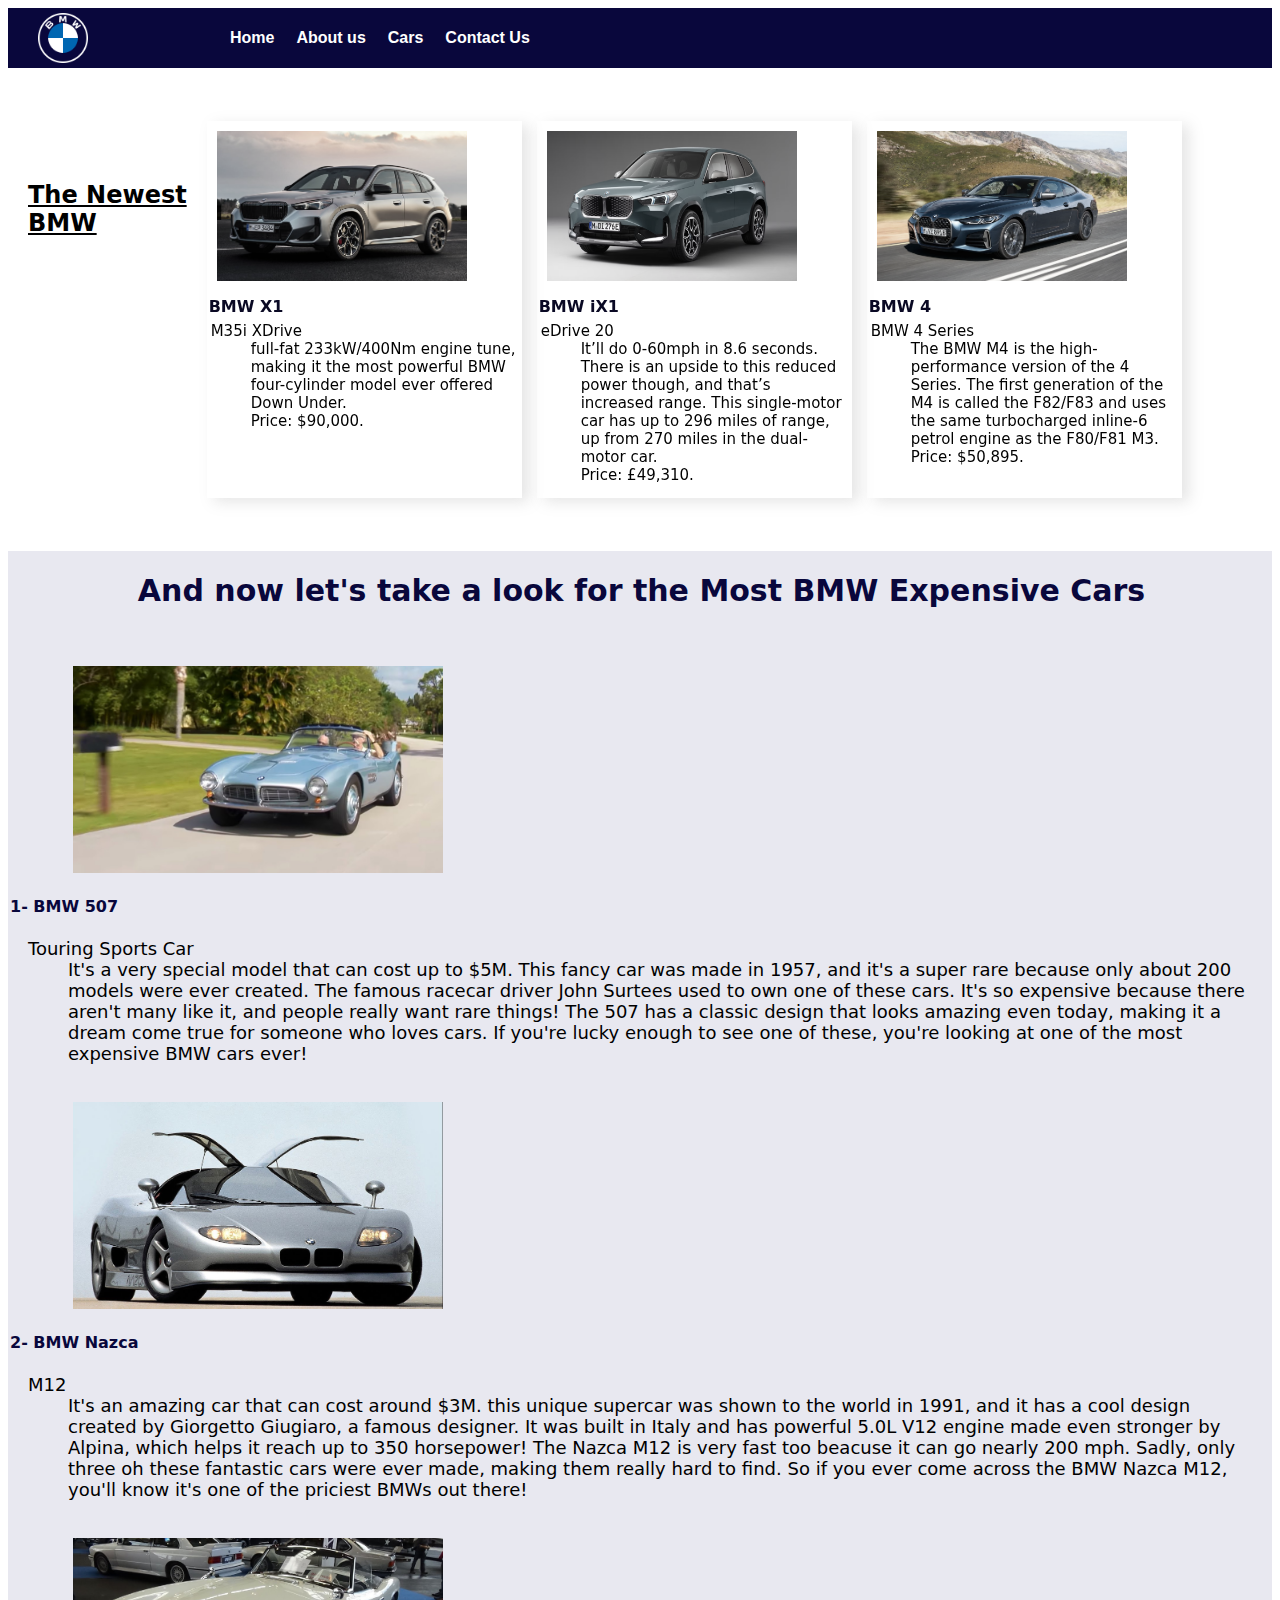
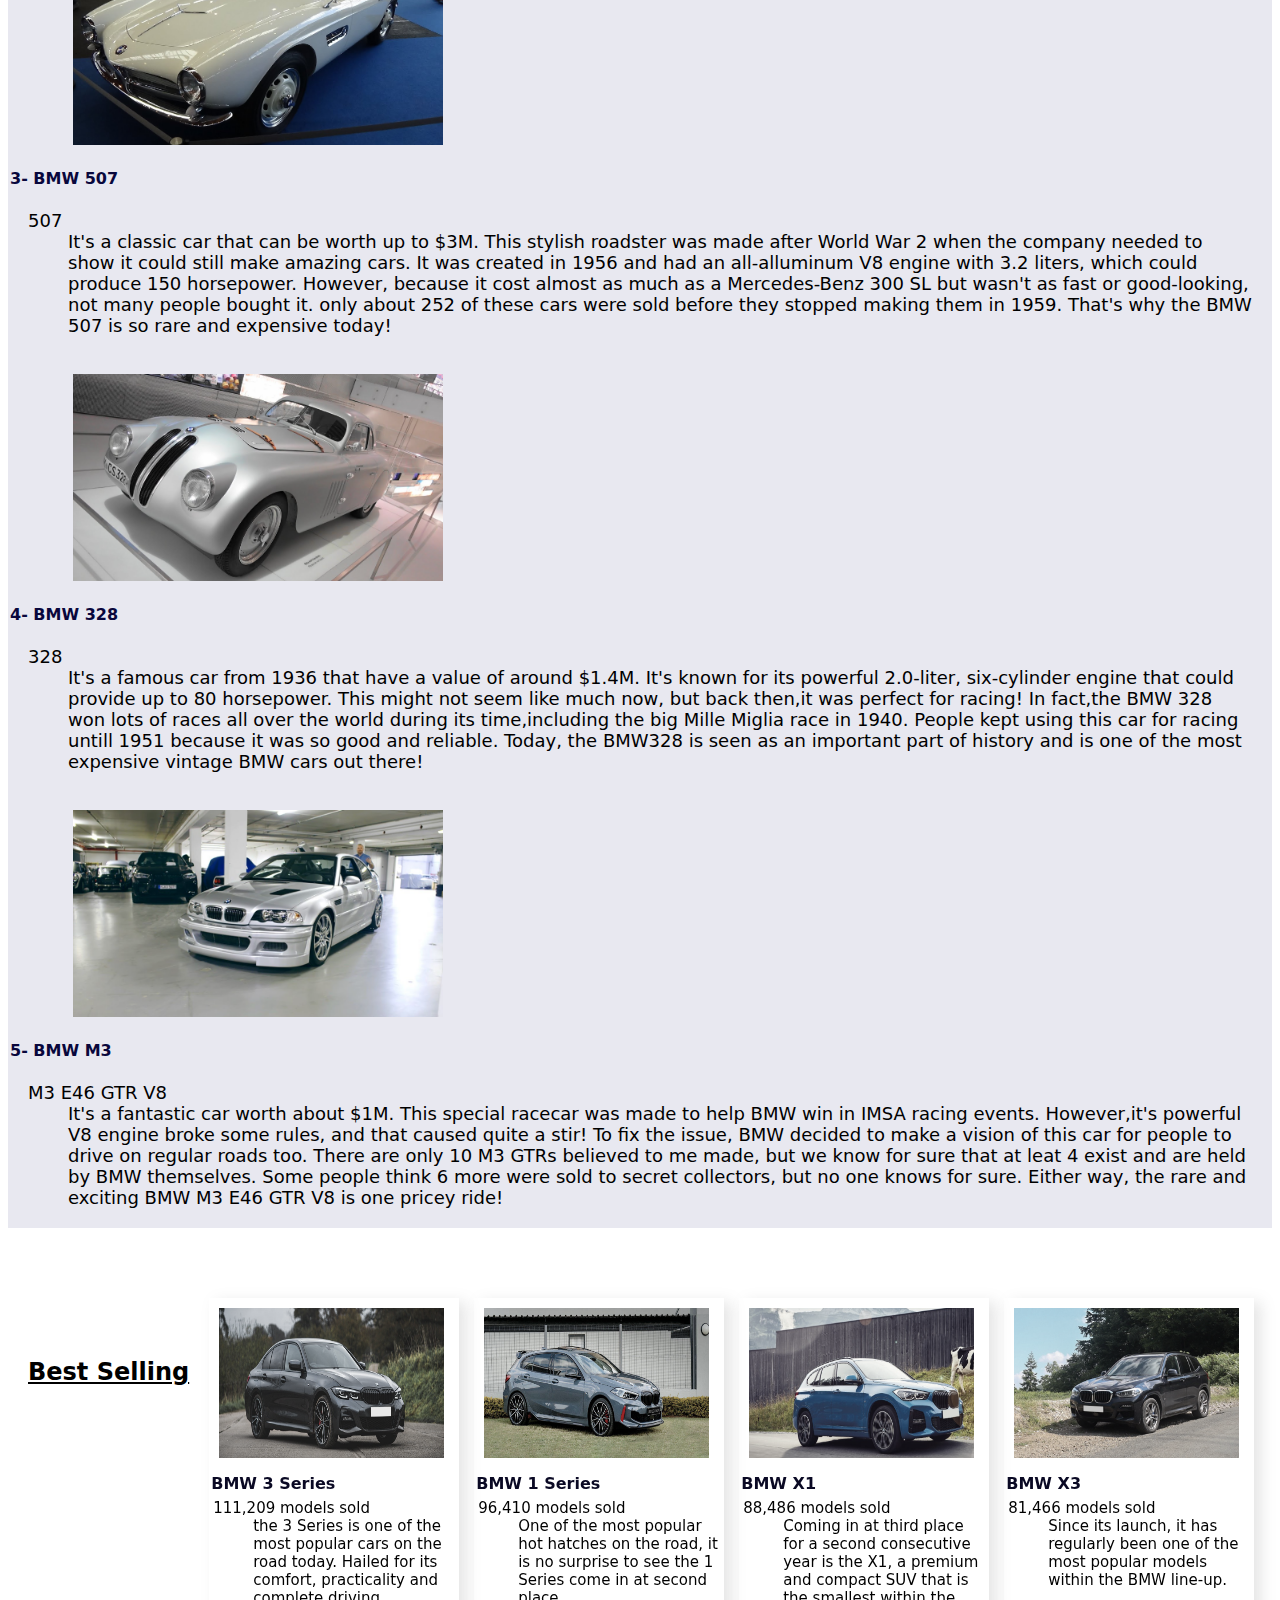
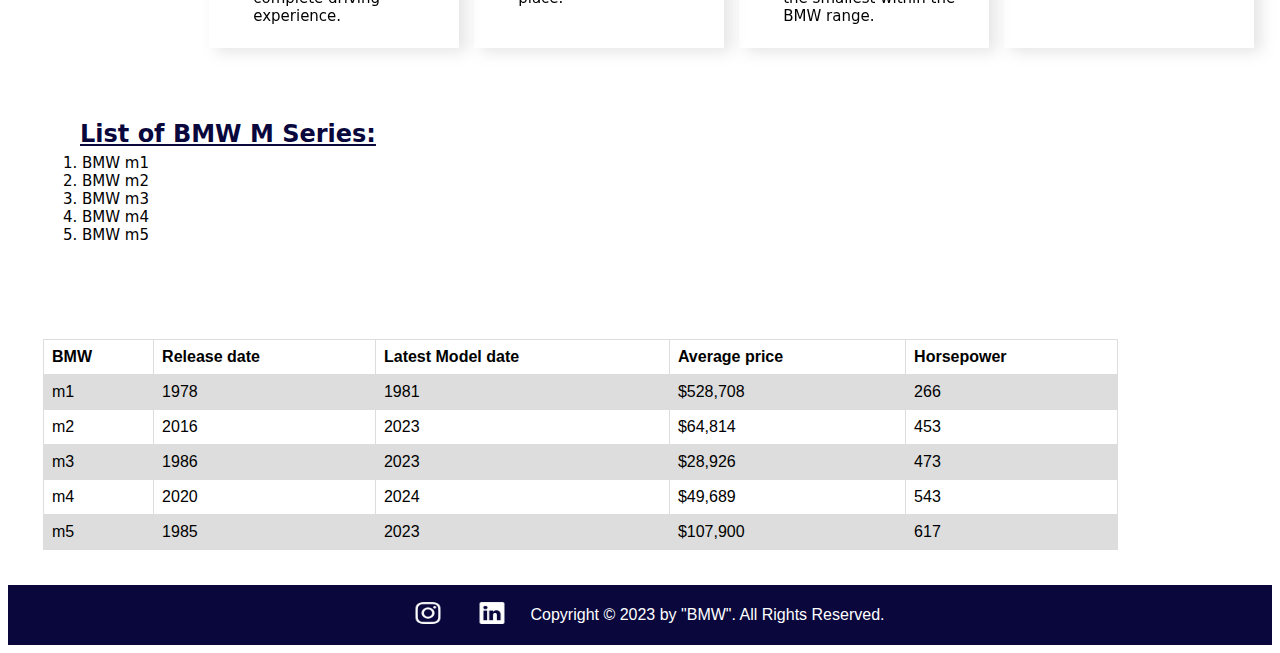
<file: cars.html>
<!DOCTYPE html>
<html>
    <head>
        <title >
            Our Cars
        </title>
        <meta
        name="viewport"
        content="width=device-width, initial-scale-1.0"
        charset="utf-8"/>
        <link rel="stylesheet" type="text/css" href="navbar.css" />
        <link rel="stylesheet" type="text/css" href="about.css"/>
        <link rel="stylesheet" type="text/css" href="footer.css"/>
        <link rel="stylesheet" type="text/css" href="cars.css"/>
    </head>
    <body>

        <!-- Navbar -->
          <div class="navbar">
            <img src="img/bmw-logo.png" alt=" ">
            <ul id="nav">
                <li>
                    <a href="index.html"> Home</a>
                </li>
                <li>
                    <a href="#index.html"> About us</a>
                </li>
                <li>
                    <a href="cars.html" target="_blank"> Cars</a>
                </li>
                <li>
                    <a href="contactus.html" target="_blank"> Contact Us</a>
                </li>
            </ul>
          </div> 

          <br/>

          <!-- Newest 3 Cars-->

          <div class="Newest" id="ncars">
            <h1 id="ncars">The Newest <br/>BMW</h1>
            <div class="ncards">
              <div class="ncard1">
                <img id="ncard-bg" src="img/Screenshot 2023-09-14 180117.png" alt="" />
                <div class="ncard-info">
                  <h4><b>BMW X1 </b></h4>
                  <dl>
                    <dt>M35i XDrive</dt>
                    <dd>full-fat 233kW/400Nm engine tune, making it the most powerful BMW four-cylinder model ever offered Down Under.
                    <br/> Price: $90,000. </dd>
                  </dl>
                </div>
              </div>
              <div class="ncard2">
                <img id="ncard-bg" src="img/Screenshot 2023-09-14 180353.png" alt="" />
                <div class="ncard-info">
                  <h4><b>BMW iX1</b></h4>
                  <dl>
                    <dt>eDrive 20</dt>
                    <dd>It’ll do 0-60mph in 8.6 seconds. There is an upside to this reduced power though, and that’s increased range. This single-motor car has up to 296 miles of range, up from 270 miles in the dual-motor car.
                    <br/>Price: £49,310.
                    </dd>
                  </dl>
                </div>
              </div>
              <div class="ncard3">
                <img id="ncard-bg" src="img/Screenshot 2023-09-14 180718.png" alt="" />
                <div class="ncard-info">
                  <h4><b>BMW 4</b></h4>
                  <dl>
                    <dt>BMW 4 Series</dt>
                    <dd>The BMW M4 is the high-performance version of the 4 Series. The first generation of the M4 is called the F82/F83 and uses the same turbocharged inline-6 petrol engine as the F80/F81 M3.
                        <br/> Price: $50,895.
                    </dd>
                  </dl>
                </div>
              </div>
            </div> </div>
<br/>
            <!-- Most Expensive cars-->

            <div class="Expensive" id="ecars">
              <h1 id="ecars"> And now let's take a look for the Most BMW Expensive Cars</h1><br/>
              <div class="ecards">
                <div class="ecard1">
                  <img id="ecard-bg" src="img/Screenshot 2023-09-15 095713.png" alt="" />
                  <div class="ecard-info">
                    <h4><b> 1- BMW 507 </b></h4>
                    <dl id="ecar">
                      <dt>Touring Sports Car</dt>
                      <dd>It's a very special model that can cost up to $5M.
                        This fancy car was made in 1957, and it's a super rare because
                        only about 200 models were ever created.
                        The famous racecar driver John Surtees used to own one of these cars. It's so expensive because there aren't many like it, and people really want rare things!
                        The 507 has a classic design that looks amazing even today, making it a dream come true for someone who loves cars. If you're lucky enough to see one of these, you're looking at one of the most expensive BMW cars ever!
                      </dd>
                    </dl>
                  </div>
                </div>

                <div class="ecard2">
                  <img id="ecard-bg" src="img/Screenshot 2023-09-15 095741.png" alt="" />
                  <div class="ecard-info">
                    <h4><b> 2- BMW Nazca</b></h4>
                    <dl id="ecar">
                      <dt>M12</dt>
                      <dd> It's an amazing car that can cost around $3M. this unique supercar
                        was shown to the world in 1991, and it has a cool design created
                        by Giorgetto Giugiaro, a famous designer.
                      It was built in Italy and has powerful 5.0L V12 engine made even stronger by Alpina, which helps it reach up to 350 horsepower! The Nazca M12 is very fast too beacuse it can go nearly 200 mph.
                      Sadly, only three oh these fantastic cars were ever made, making them really hard to find. So if you ever come across the BMW Nazca M12, you'll know it's one of the priciest BMWs out there!
                      </dd>
                    </dl>
                  </div>
                </div>

                <div class="ecard3">
                  <img id="ecard-bg" src="img/Screenshot 2023-09-15 095805.png" alt="" />
                  <div class="ecard-info">
                    <h4><b>3- BMW 507</b></h4>
                    <dl id="ecar">
                      <dt> 507</dt>
                      <dd> It's a classic car that can be worth up to $3M. This stylish roadster
                        was made after World War 2 when the company needed to show it could
                        still make amazing cars.
                        It was created in 1956 and had an all-alluminum V8 engine with 3.2 liters, which could produce 150 horsepower. However, because it cost almost as much as a Mercedes-Benz 300 SL but wasn't as fast or good-looking, not many people bought it.
                        only about 252 of these cars were sold before they stopped making them in 1959. That's why the BMW 507 is so rare and expensive today!
                      </dd>
                    </dl>
                  </div>
                </div>

                <div class="ecard4">
                  <img id="ecard-bg" src="img/Screenshot 2023-09-15 095827.png" alt="" />
                  <div class="ecard-info">
                    <h4><b>4- BMW 328</b></h4>
                    <dl id="ecar">
                      <dt>328</dt>
                      <dd>It's a famous car from 1936 that have a value of around $1.4M. 
                        It's known for its powerful 2.0-liter, six-cylinder engine that
                        could provide up to 80 horsepower.
                        This might not seem like much now, but back then,it was perfect for racing! In fact,the BMW 328 won lots of races all over the world during its time,including the big Mille Miglia race in 1940. People kept using this car for racing untill 1951 because it was so good and reliable. Today, the BMW328 is seen as an important part of history and is one of the most expensive vintage BMW cars out there!
                      </dd>
                    </dl>
                  </div>
                </div>

                <div class="ecard5">
                  <img id="ecard-bg" src="img/Screenshot 2023-09-15 095855.png" alt="" />
                  <div class="ecard-info">
                    <h4><b>5- BMW M3</b></h4>
                    <dl id="ecar">
                      <dt>M3 E46 GTR V8</dt>
                      <dd>It's a fantastic car worth about $1M. This special racecar was made
                        to help BMW win in IMSA racing events. However,it's powerful V8
                        engine broke some rules, and that caused quite a stir! To fix the issue, BMW decided to make a vision of this car for people to drive on regular roads too. There are only 10 M3 GTRs believed to me made, but we know for sure that at leat 4 exist and are held by BMW themselves. Some people think 6 more were sold to secret collectors, but no one knows for sure. Either way, the rare and exciting BMW M3 E46 GTR V8 is one pricey ride!
                      </dd>
                    </dl>
                  </div>
                </div>
              </div>           
            </div>
              <!-- Best selling -->
              <!--1-->
              <div class="bestS" id="scars">
                <h1 id="scars"> Best Selling  </h1><br/>
                <div class="scards">
                  <div class="scard">
                    <img id="scard-bg" src="img/Screenshot 2023-09-15 122048.png" alt="" />
                    <div class="scard-info">
                      <h4><b> BMW 3 Series </b></h4>
                      <dl id="scar">
                        <dt>111,209 models sold</dt>
                        <dd>the 3 Series is one of the most popular cars on the road today.
                          Hailed for its comfort, practicality and complete driving experience.
                        </dd>
                      </dl>
                    </div>
                  </div>

                <!-- 2-->

                    <div class="scards">
                      <div class="scard">
                        <img id="scard-bg" src="img/Screenshot 2023-09-15 131821.png" alt="" />
                        <div class="scard-info">
                          <h4><b> BMW 1 Series </b></h4>
                          <dl id="scar">
                            <dt>96,410 models sold</dt>
                            <dd>One of the most popular hot hatches on the road, it is no surprise to see the 1 Series come in at second place.  
                            </dd>
                          </dl>
                        </div>
                      </div>

                <!--3-->

                  <div class="scards">
                    <div class="scard">
                      <img id="scard-bg" src="img/Screenshot 2023-09-15 122138.png" alt="" />
                      <div class="scard-info">
                        <h4><b> BMW X1</b></h4>
                        <dl id="scar">
                          <dt>88,486 models sold</dt>
                          <dd>Coming in at third place for a second consecutive year is the X1, a premium and compact SUV that is the smallest within the BMW range. 
                          </dd>
                        </dl>
                      </div>
                    </div>
              
                <!-- 4-->

                  <div class="scards">
                    <div class="scard">
                      <img id="scard-bg" src="img/Screenshot 2023-09-15 122209.png" alt="" />
                      <div class="scard-info">
                        <h4><b> BMW X3 </b></h4>
                        <dl id="scar">
                          <dt>81,466 models sold</dt>
                          <dd>Since its launch, it has regularly been one of the most popular models within the BMW line-up.
                          </dd>
                        </dl>
                      </div>
                    </div>
                </div>
              </div>
                    </div>
                </div>
                  </div>

    <!-- list cars-->
    <div class="list">
      <h2 id="list-title"> List of BMW M Series: </h2>
    <ol id="list-car">
      <li>
          BMW m1
      </li>
      <li>
         BMW m2
      </li>
      <li>
         BMW m3
      </li>
      <li>
         BMW m4
      </li>
      <li>
         BMW m5
      </li>
    </ol>
   </div>
   <br/> <br/>

   <!-- Table-->

       <div class="table">
<table>
  <tr>
    <th>BMW</th>
    <th>Release date</th>
    <th>Latest Model date</th>
    <th>Average price</th>
    <th>Horsepower</th>
  </tr>
  <tr>
    <td>m1</td>
    <td> 1978 </td>
    <td> 1981 </td>
    <td> $528,708</td>
    <td> 266 </td>
  </tr>
  <tr>
    <td> m2</td>
    <td> 2016  </td>
    <td> 2023 </td>
    <td> 	$64,814 </td>
    <td> 453 </td>
  </tr>
  <tr>
    <td> m3</td>
    <td> 1986 </td>
    <td> 2023 </td>
    <td> $28,926 </td>
    <td> 473 </td>
  </tr>
  <tr>
    <td> m4</td>
    <td> 2020 </td>
    <td> 2024 </td>
    <td> $49,689</td>
    <td> 543 </td>
  </tr>
  <tr>
    <td>m5</td>
    <td> 1985 </td>
    <td> 2023 </td>
    <td> $107,900 </td>
    <td> 617 </td>
  </tr>
</table>
        </div>
    
  <!-- Footer -->

  <div class="footer">
    <div class="socialmedia">
      <a
        title="instagram"
        target="_blank"
        rel="noopener"
        href="https://www.instagram.com/">
        <img id="social-logo" src="./img/instagram.png" alt=""/></a>

      <a
        title="linkedin"
        target="_blank"
        rel="noopener"
        href=" https://www.linkedin.com/groups/52926/">
        <img id="social-logo" src="./img/linkedin.png" alt=""/></a>
    </div>

    <p id="copyright">
      Copyright &copy; 2023 by "BMW". All Rights Reserved.
    </p>
  </div>
    </body>
</html>
</file>
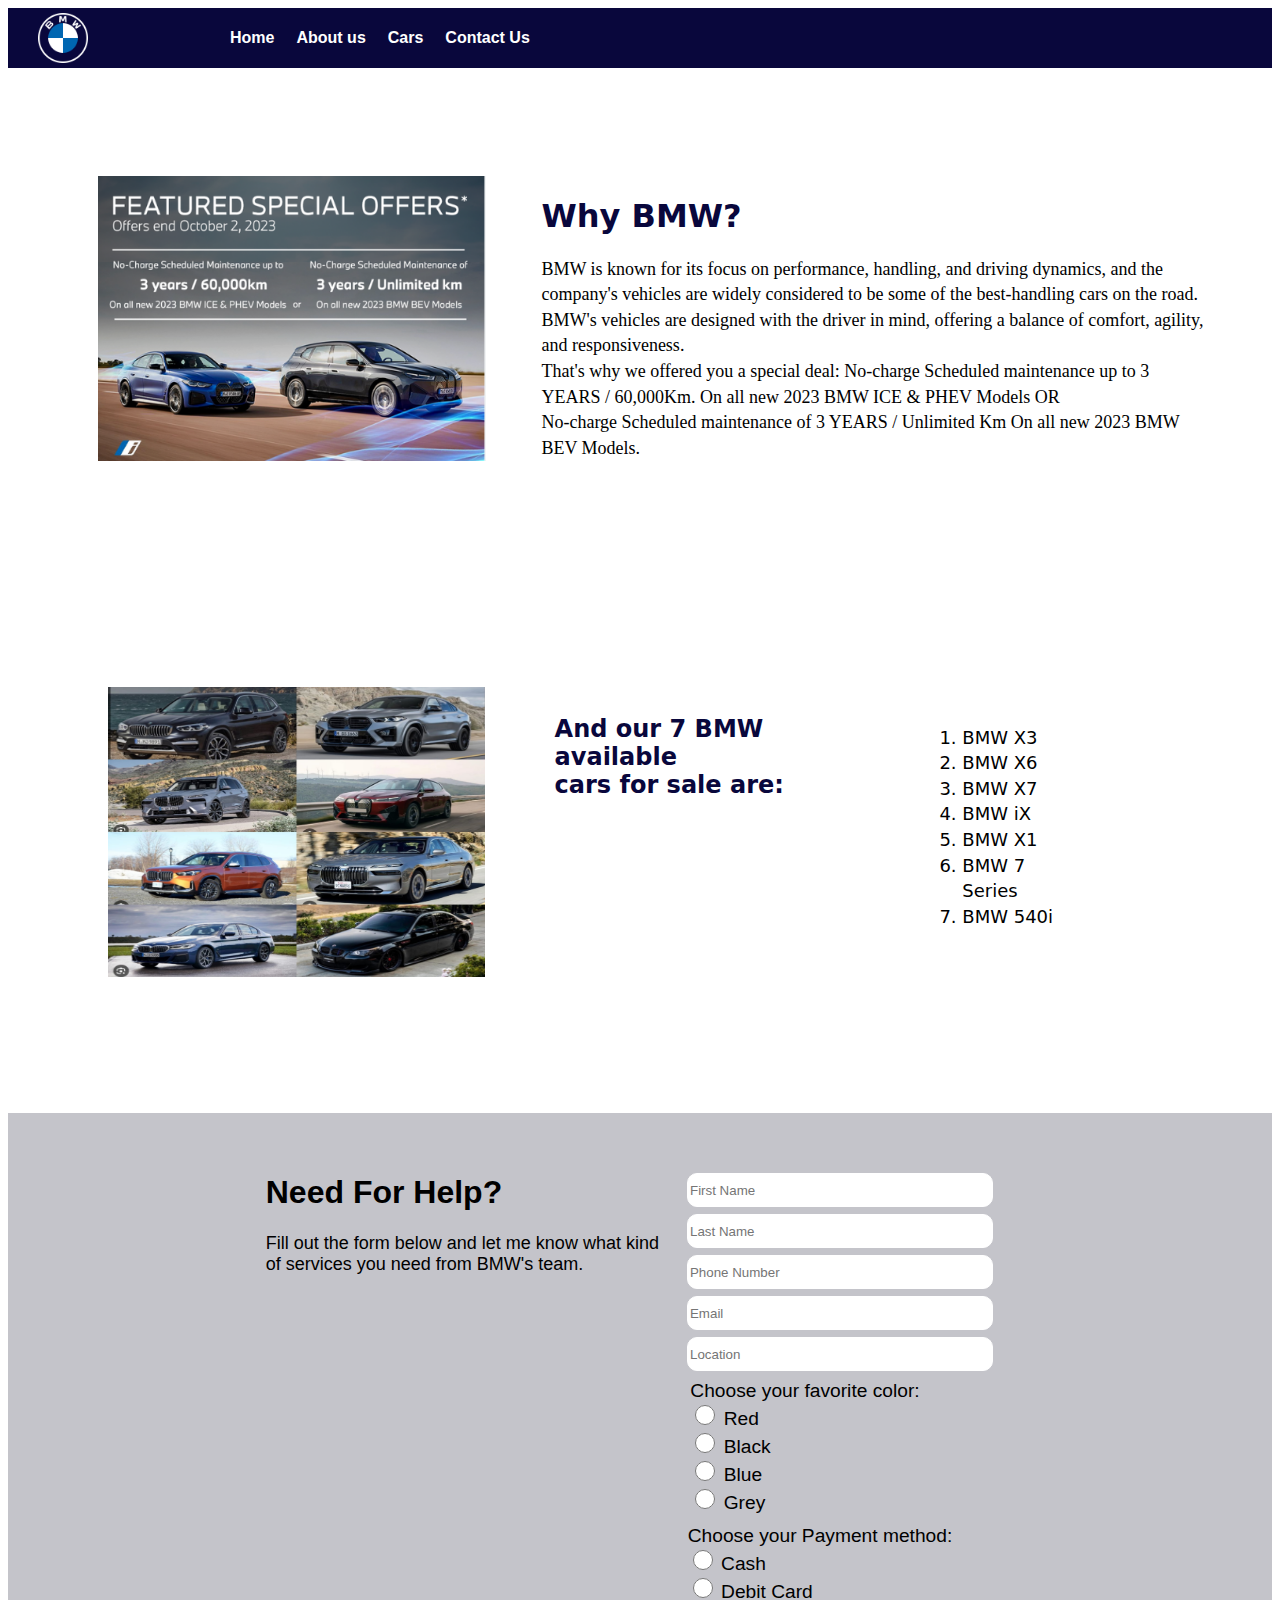
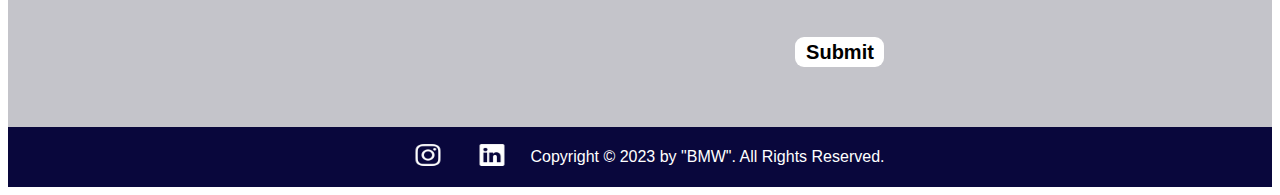
<file: contactus.html>
<!DOCTYPE html>
<html>
    <head>
        <title >
            BMW
        </title>
        <meta
        name="viewport"
        content="width=device-width, initial-scale-1.0"
        charset="utf-8"/>
        <link rel="stylesheet" type="text/css" href="navbar.css" />
        <link rel="stylesheet" type="text/css" href="about.css"/>
        <link rel="stylesheet" type="text/css" href="footer.css"/>
        <link rel="stylesheet" type="text/css" href="contactus.css"/>
        <link rel="stylesheet" type="text/css" href="cars.css"/>
    </head>
    <body>

        <!-- Navbar -->
        
          <div class="navbar">
            <img src="img/bmw-logo.png" alt=" ">
            <ul id="nav">
                <li>
                    <a href="index.html"> Home</a>
                </li>
                <li>
                    <a href="#index.html"> About us</a>
                </li>
                <li>
                    <a href="cars.html" target="_blank"> Cars</a>
                </li>
                <li>
                    <a href="contactus.html" target="_blank"> Contact Us</a>
                </li>
            </ul>
          </div> 
        </div>
      </div>
          <br/>

          <!-- Special deal -->

         <div class="Deal">
            <img id="offer-img" src="img/Screenshot 2023-09-14 201713.png" alt=" "/> 
         <div class="offer-title">
            <h1 id="offer">
               Why BMW?
            </h1>
             <div class="offer-des">
                BMW is known for its focus on performance, handling, and driving dynamics, and the company's vehicles are widely considered to be some of the best-handling cars on the road. BMW's vehicles are designed with the driver in mind, offering a balance of comfort, agility, and responsiveness.
                <br/>
                That's why we offered you a special deal: No-charge Scheduled
                maintenance  up to 3 YEARS / 60,000Km.
                On all new 2023 BMW ICE & PHEV Models OR <br/>
                No-charge Scheduled maintenance of 3 YEARS / Unlimited Km
                On all new 2023 BMW BEV Models.
             </div>
         </div>
         </div>
         <br/> <br/>


         <!-- 7 cars Available for sale-->
         
         <div class="Available-cars">
            <img src="img/WhatsApp Image 2023-09-14 at 21.04.49.jpg" id="ava-img">
            <h2 id="ava-title"> And our 7 BMW available <br/> cars for sale are: </h2>
          <ol id="ava-cars">
            <li>
                BMW X3
            </li>
            <li>
               BMW X6
            </li>
            <li>
               BMW X7
            </li>
            <li>
               BMW iX
            </li>
            <li>
               BMW X1
            </li>
            <li>
               BMW 7 Series
            </li>
            <li>
              BMW 540i
            </li>
          </ol>
         </div>
         <br/> <br/>

         <!--Contact Form -->
 
         <div class="form">
            <div>
              <h1 id="request-title"> Need For Help?</h1>
              <p id="request-text">
             Fill out the form below and let me know what kind of services you need from BMW's team.<br/><br/>
              </p>
            </div>

            <form id="form" action="">
              <input placeholder="First Name" type="text" />
              <input placeholder="Last Name" type="text" />
              <input placeholder="Phone Number" type="text" />
              <input placeholder="Email" type="email" />
              <input placeholder="Location" type="text" />
            
              <div class="color">Choose your favorite color:<br/>
              <input  type="radio" id="color"/>
              <label for="color" > Red</label><br>
              <input  type="radio" id="color"/> 
              <label for="color" > Black</label><br>
              <input placeholder="Car Color" type="radio" id="color"/> 
              <label for="color" > Blue</label><br>
              <input placeholder="Car Color" type="radio" id="color"/> 
              <label for="color" > Grey</label><br>
            </div>

              <div class="pay">Choose your Payment method: <br/>
              <input  type="radio" id="payment" />
              <label for="payment"> Cash</label> <br/>
              <input  type="radio" id="payment" />
              <label for="payment"> Debit Card</label> 
             </div> 
             <br/>
              <button id="submit" type="submit" onclick="alert('Request sent! Thank you for your trust!')">
                Submit
              </button>
            </form>
          </div>

  <!-- footer -->

  <div class="footer">
    <div class="socialmedia">

      <a
        title="instagram"
        target="_blank"
        rel="noopener"
        href="https://www.instagram.com/">
        <img id="social-logo" src="./img/instagram.png" alt=""/></a>

      <a
        title="linkedin"
        target="_blank"
        rel="noopener"
        href=" https://www.linkedin.com/groups/52926/">
        <img id="social-logo" src="./img/linkedin.png" alt=""/></a>
    </div>

    <p id="copyright">
      Copyright &copy; 2023 by "BMW". All Rights Reserved.
    </p>
  </div>
    </body>
</html>
</file>
<file: navbar.css>
/* Nabvar*/

.navbar {
    display: flex;
    flex-direction: row;
    align-items: center;
    height: 60px;
    gap: 12px;
    background-color:  rgb(9, 7, 60);
}

img {
    width: 50px;
    height: 50px;
    padding: 30px;
}

ul#nav {
    display: flex;
    flex-direction: row;
    gap: 22px;
    padding: 100px;
    justify-content: flex-end;
    align-items: flex-end;
    list-style: none;
}

#nav li a {
    font-family: "Gill Sans", "Gill Sans MT", Calibri, "Trebuchet MS", sans-serif;
    font-weight: bold;
    text-decoration: none;
    color: white;
    transition: all 0.2s ease-in-out;
  }

  
#nav li a:hover {
    cursor: pointer;
    color: rgb(190, 166, 166);
    transition: all 0.2s ease-in-out;
  }
</file>
<file: about.css>
/*  ABOUT*/

div#aboutComp {
    display: flex;
    flex-direction: row;
    justify-content: space-between;
    align-items: center;
    padding: 60px;
    gap: 25px;
}

img#company {
    width: 405px;
    height: 285px;
}

h1#ab-title {
    color: rgb(9, 7, 60);
    font-family: system-ui;
}

p#ab-des {
    line-height:1.6rem;
    font-size:large; 
    font-family: math;
}


/* LOGO QST ANS*/

.bmw-logo {
    display: flex;
    flex-direction: row;
    justify-content: space-between;
    align-items: center;
    gap: 25px;
    background-color: rgb(222, 221, 218);
    padding: 15px;
    padding-bottom: 20px;
}

h1#qst {
    text-align: center;
    font-family: system-ui;
    font-size: xx-large;
}


.logo-ans {
    line-height:1.9rem;
    font-size: large;
    font-family: "Gill Sans", "Gill Sans MT", Calibri, "Trebuchet MS", sans-serif;
    justify-items: right;
    text-align: left;
    padding-left: 18px;
}

/* VIDEO*/

video#vid {
    width: 1000px;
    height: 400px;
    padding: 100px;
    align-items: center;
}


/* Achievement*/

.achievements {
    display: flex;
    flex-direction: row-reverse;
    gap: 25px;
    justify-content: space-between;
    align-items: center;
    padding: 60px;
}

img#ach-img {
    width: 405px;
    height: 385px;
}

h1#ach-title {
    color: rgb(9, 7, 60);
    font-family: system-ui;
}

.ach-des {
    line-height:1.6rem;
    font-size:large; 
    font-family: math;
}

/*  biography*/

.biography {
    display: flex;
    flex-direction: row;
    gap: 25px;
    justify-content: space-between;
    align-items: center;
    padding: 60px;
}

img#bio-img {
    width: 425px;
    height: 340px;
}

h1#b-title {
    color: rgb(9, 7, 60);
    font-family: system-ui;
}

.b-des {
    line-height:1.6rem;
    font-size:large; 
    font-family: math;
}
</file>
<file: footer.css>
.footer {
    display: flex;
    flex-direction: row;
    align-items: center;
    height: 60px;
    gap: 7px;
    background-color:  rgb(9, 7, 60);
    justify-content: center;
    text-align: center;
}

.socialmedia {
    display: flex;
    align-items: center;
    justify-content: center;
    text-align: center;
    gap: 0px;
}

p#copyright {
    font-family: "Gill Sans", "Gill Sans MT", Calibri, "Trebuchet MS", sans-serif;
    font-weight:normal;
    text-decoration: none;
    color: white;
    cursor: pointer;
}

img#social-logo {
    width: 30px;
    height: 26px;
    padding: 17px;
    margin-bottom: -4px;
    margin: 0px;
}
</file>
<file: cars.css>
.newest {
    display: flex;
    flex-direction: column;
    justify-content: flex-start;
  }

  div#ncars {
    display: flex;
    flex-direction: row;
    justify-content: flex-start;
      margin-top: 35px;
}
h4 {
    padding: 2px;
    margin: 0px;
    font-family: system-ui;
    color: rgb(9, 7, 60);
}

dl {
    padding: 2px;
    margin: 2px;
    font-family: system-ui;
    font-size: 15px;
}

h1#ncars {
    font-size: x-large;
    font-family: system-ui;
    margin-top: 40px;
    padding: 20px;
    text-align: initial;
    justify-content: flex-start;
    gap: 5px;
    text-decoration: underline;
}


.ncards {
    display: flex;
    flex-direction: row;
    gap: 15px;
  }

 /* NCard 1*/

.ncard1 {
    box-shadow: 7px 4px 14px 0px rgba(126, 124, 124, 0.2);
    filter: grayscale(50%);
    transition: ease-in-out 0.2s all;
    width: 315px;
    height: 377px;
    }


.ncard1:hover {
    box-shadow: 0 8px 16px 0px rgba(153, 150, 217, 0.74);
        cursor: pointer;
        filter: grayscale(0%);
        transition: all 0.2s ease-in-out;
        width: 315px;
        height: 380px;
      }
  
  img#ncard-bg {
    width: 250px;
    height: 150px;
    padding: 10px;
}
/* NCard 2*/

.ncard2 {
    box-shadow: 7px 4px 14px 0px rgba(126, 124, 124, 0.2);
    filter: grayscale(50%);
    transition: ease-in-out 0.2s all;
    width: 315px;
    height: 377px;
    }


.ncard2:hover {
    box-shadow: 0 8px 16px 0 rgba(153, 150, 217, 0.74);
        cursor: pointer;
        filter: grayscale(0%);
        transition: all 0.2s ease-in-out;
        width: 315px;
        height: 380px;
      }
  
      /* NCard 3*/
      
.ncard3 {
    box-shadow: 7px 4px 14px 0px rgba(126, 124, 124, 0.2);
    filter: grayscale(50%);
    transition: ease-in-out 0.2s all;
    width: 315px;
    height: 377px;
    }


.ncard3:hover {
    box-shadow: 0 8px 16px 0 rgba(153, 150, 217, 0.74);
    cursor: pointer;
    filter: grayscale(0%);
    transition: all 0.2s ease-in-out;
    width: 315px;
    height: 380px;
  }


 /* Most Expensive cars*/

 div#ecars {
    display: flex;
    flex-direction: column;
    align-items: center;
    justify-content: center;
    text-align: left;
    background-color: rgb(232, 232, 240);
    margin-top: 35px;
}

img#ecard-bg {
    width: 370px;
    height: 207px;
    padding: 15px;
    margin: 3px;
    margin-left: 50px;
}

h1#ecars {
    color: rgb(9, 7, 60);
    font-size: 30px;
    font-family: system-ui;
    margin-left: 3px;
    padding: 2px;
}

dl#ecar {
    padding: 10px;
    font-family: system-ui;
    margin: 10px;
    font-size: large;
}

/* BEST SELLING*/

.bestS {
    display: flex;
    flex-direction: column;
    justify-content: flex-start;

  }

  div#scars {
    display: flex;
    flex-direction: row;
    justify-content: flex-start;
    margin-top: 35px;
    padding-top: 35px;
}

h4 {
    padding: 2px;
    margin: 0px;
    font-family: system-ui;
    color: rgb(9, 7, 60);
}

dl {
    padding: 2px;
    margin: 2px;
    font-family: system-ui;
    font-size: 15px;
}

h1#scars {
    font-size: x-large;
    font-family: system-ui;
    margin-top: 40px;
    padding: 20px;
    text-align: initial;
    justify-content: flex-start;
    gap: 5px;
    text-decoration: underline;
}


.scards {
    display: flex;
    flex-direction: row;
    gap: 15px;
  }

.scard {
    box-shadow: 7px 4px 14px 0px rgba(126, 124, 124, 0.2);
    filter: grayscale(50%);
    transition: ease-in-out 0.2s all;
    width: 250px;
    height: 350px;
    }


.scard:hover {
    box-shadow: 0 8px 16px 0px rgba(153, 150, 217, 0.74);
        cursor: pointer;
        filter: grayscale(0%);
        transition: all 0.2s ease-in-out;
        width: 253px;
        height: 353px;
      }
  
  img#scard-bg {
    width: 225px;
    height: 150px;
    padding: 10px;
}

/* list cars */

.list {
    margin: 60px;
    padding: 10px;
    margin-bottom: 10px;
}

h2#list-title {
    padding: 2px;
    margin: 0px;
    font-family: system-ui;
    color: rgb(9, 7, 60);
    text-decoration: underline;
}

ol#list-car {
    padding: 2px;
    margin: 2px;
    font-family: system-ui;
    font-size: 15px;
}


/* Table */

table {
    font-family: arial, sans-serif;
    border-collapse: collapse;
    width: 90%;
    align-items: center;
  }
  
  td, th {
    border: 1px solid #dddddd;
    text-align: left;
    padding: 8px;
  }
  
  tr:nth-child(even) {
    background-color: #dddddd;
  }

  .table {
    margin: 30px;
    padding: 5px;
}
</file>
<file: contactus.css>
/* Special Deal*/

.Deal {
    display: flex;
    flex-direction: row;
    justify-content: space-between;
    align-items: center;
    padding: 60px;
    gap: 25px;
}

img#offer-img {
    width: 405px;
    height: 285px;
}

h1#offer {
    color: rgb(9, 7, 60);
    font-family: system-ui;
}

.offer-des {
    line-height:1.6rem;
    font-size:large; 
    font-family: math;
}

/* 7 cars Available for sale*/
  
.Available-cars {
    display: flex;
    flex-direction: row;
    justify-content: space-between;
    align-items: center;
    padding: 70px;
    gap: 20px;
}

h2#ava-title {
    color: rgb(9, 7, 60);
    font-family: system-ui;
    margin: 20px;
    margin-top: -130px;
}

ol#ava-cars {
    line-height:1.6rem;
    font-size:large; 
    font-family: system-ui;
    margin-right: 120px;
    margin-top: 8px;
}

img#ava-img {
    width: 390px;
    height: 290px;
}

/* FORM */

.form {
    background-color: rgb(196, 196, 202);
    display: flex;
    flex-direction: row;
    justify-content: center;
    align-items: start;
    padding: 40px;
  }
  
  #request-title {
    color: rgb(0, 0, 0);
    font-family:  sans-serif;
  }
  
  #request-text {
    color: rgb(0, 0, 0);
    width: 400px;
    font-size: large;
    font-family: "Gill Sans", "Gill Sans MT", Calibri, "Trebuchet MS", sans-serif;
    
  }
  
  #form {
    display: flex;
    flex-direction: column;
    gap: 7px;
    justify-content: center;
    align-items: center;
    padding: 20px;
  }
  
  #form input {
    width: 300px;
    height: 30px;
    border: 0.5px solid white;
    border-radius: 10px;
  }
  
  #form input:hover {
    border: 1.5px solid #9eccd7;
  }
  
  #form input:focus {
    outline: 1.5px solid #94cbd7;
  }
  
  #submit {
    width: 89px;
    height: 30px;
    border: none;
    border-radius: 9px;
    color: black;
    background-color: white;
    font-family: "Gill Sans", "Gill Sans MT", Calibri, "Trebuchet MS", sans-serif;
    font-weight: bold;
    font-size: 20px;
    transition: all 0.2s ease-in-out;
  }
  
  #submit:hover {
    background-color: #1b1e69;
    color: white;
    cursor: pointer;
    width: 95px;
    height: 35px;
    transition: all 0.2s ease-in-out;
  }


/* Radio*/
input#color {
  width: 20px;
  height: 20px;
}

.color {
  color: rgb(0, 0, 0);
  font-size: larger;
  font-family: sans-serif;
  padding: 2px;
  margin-right: 70px;
}

input#payment {
  width: 20px;
  height: 20px;
}

.pay {
  color: rgb(0, 0, 0);
  font-size: larger;
  font-family: sans-serif;
  padding: 2px;
  margin-right: 40px;
}
</file>
